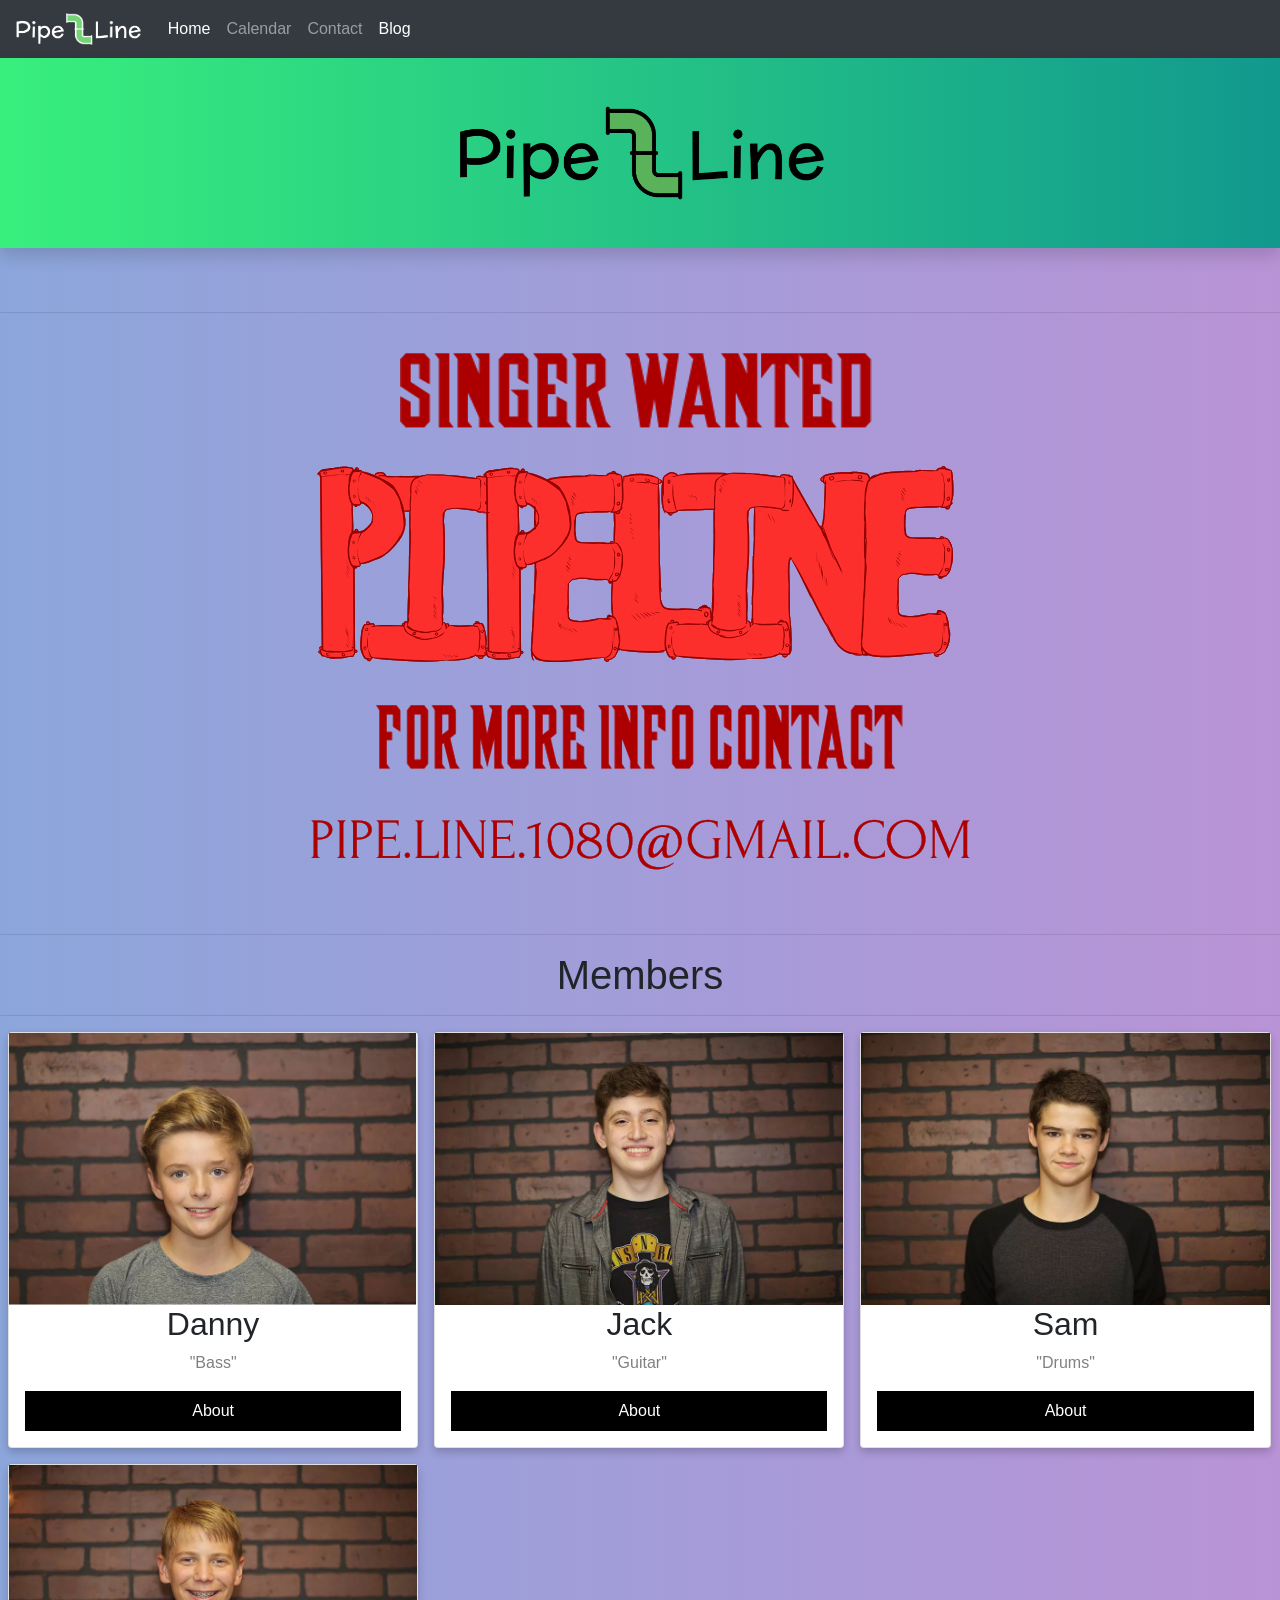
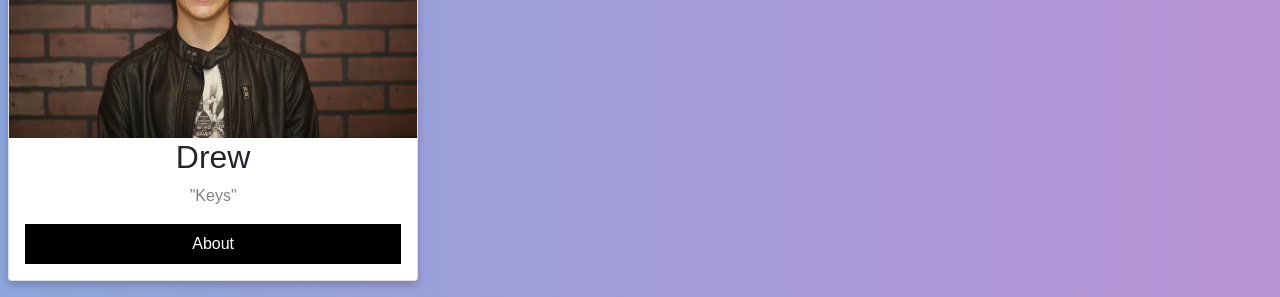
<file: index.html>
<!DOCTYPE html>

<html>

  <head>
    <link rel="shortcut icon" type="image/png" href="/favicon.png"/>
<link rel="shortcut icon" type="image/png" href="musiciconbrowser1.png"/>

    <title>Pipeline</title>

    <link rel="stylesheet" href="libs/css/bootstrap.min.css">
    <link rel="stylesheet" href="libs/css/gradients.css">

    <link rel="stylesheet" href="libs/css/animate.css">
    <link rel="stylesheet" href="libs/css/delays.css">

<!--still needs background-->

<style>
body {
  background: #B993D6;  /* fallback for old browsers */
background: -webkit-linear-gradient(to right, #8CA6DB, #B993D6);  /* Chrome 10-25, Safari 5.1-6 */
background: linear-gradient(to right, #8CA6DB, #B993D6); /* W3C, IE 10+/ Edge, Firefox 16+, Chrome 26+, Opera 12+, Safari 7+ */

}
/* Three columns side by side */
.column {
 float: left;
 width: 33.3%;
 margin-bottom: 16px;
 padding: 0 8px;
}

/* Display the columns below each other instead of side by side on small screens */
@media screen and (max-width: 650px) {
 .column {
   width: 100%;
   display: block;
 }
}

/* Add some shadows to create a card effect */
.card {
 box-shadow: 0 4px 8px 0 rgba(0, 0, 0, 0.2);
}

/* Some left and right padding inside the container */
.container {
 padding: 0 16px;
}

/* Clear floats */
.container::after, .row::after {
 content: "";
 clear: both;
 display: table;
}

.title {
 color: grey;
}

.button {
 border: none;
 outline: 0;
 display: inline-block;
 padding: 8px;
 color: white;
 background-color: #000;
 text-align: center;
 cursor: pointer;
 width: 100%;
}

.button:hover {
 background-color: #555;
}
</style>
  </head>

  <body>

    <nav class="navbar navbar-expand-sm navbar-dark bg-dark shadow">
      <a class="navbar-brand" href="index.html">
        <img class="align-top ml-n1" height="32px" src="logo/dark-sm.png">
      </a>
      <ul class="navbar-nav">
        <li class="nav-item active">
          <a class="nav-link" href="index.html">Home</a>
        </li>
        <li class="nav-item">
          <a class="nav-link" href="calendar.html">Calendar</a>
        </li>
        <li class="nav-item">
          <a class="nav-link" href="contact.html">Contact</a>
        </li>
        <li class="nav-item active">
          <a class="nav-link" href="blog.html">Blog</a>
          <li>
      </ul>
    </nav>

    <div class="container-fluid row m-0 py-4 py-md-5 bg-grad-quepal animated fadeIn slower shadow">

      <div class="col-sm-2 col-md-3 col-xl-4"></div>

      <div class="col-sm animated fadeIn fast delay-0p5s">
        <img class="img-fluid animated flip delay-0p5s" src="logo/light-lg.png">
      </div>

      <div class="col-sm-2 col-md-3 col-xl-4"></div>
    </div>

    <script src="libs/js/jquery-3.4.1.min.js"></script>
    <script src="libs/js/popper.min.js"></script>
    <script src="libs/js/bootstrap.min.js"></script>
    <br>     </br>
    <style>
picture {
      display: block;
      margin-left: auto;
      margin-right: auto;
      width: 100%;
    }
      </style>
      <hr>
  <center>  ​<picture>
  <img src="singerwanted.png" alt="singerwanted" class="left">
</div>
</picture>
<br>       </br>
<hr>
 <h1>Members</h1> </center>
<hr>
<!--addition-->
<center>
 <div class="column">
   <div class="card">
     <img src="danny.png" alt="dannyprofile" style="width:100%">
     <div class="container">
       <h2>Danny</h2>
       <p class="title">"Bass"</p>
       <p><button class="button" onclick="window.location.href='danny.html'">About</button></p>
     </div>
   </div>
 </div>

 <div class="column">
   <div class="card">
     <img src="jack.png" alt="jackprofile" style="width:100%">
     <div class="container">
       <h2>Jack</h2>
       <p class="title">"Guitar"</p>
       <p><button class="button" onclick="window.location.href='jack.html'">About</button></p>
     </div>
   </div>
 </div>

 <div class="column">
   <div class="card">
     <img src="sam.png" alt="samprofile" style="width:100%">
     <div class="container">
       <h2>Sam</h2>
       <p class="title">"Drums"</p>
       <p><button class="button" onclick="window.location.href='sam.html'">About</button></p>
     </div>
   </div>
 </div>
</div>

<div class="column">
  <div class="card">
    <img src="drew.png" alt="drewprofile" style="width:100%">
    <div class="container">
      <h2>Drew</h2>
      <p class="title">"Keys"</p>
      <p><button class="button" onclick="window.location.href='drew.html'">About</button></p>
    </div>
  </div>
</div>
</div>
</center>
<!--end addition-->

<div></div>


  </body>

</html>
</file>
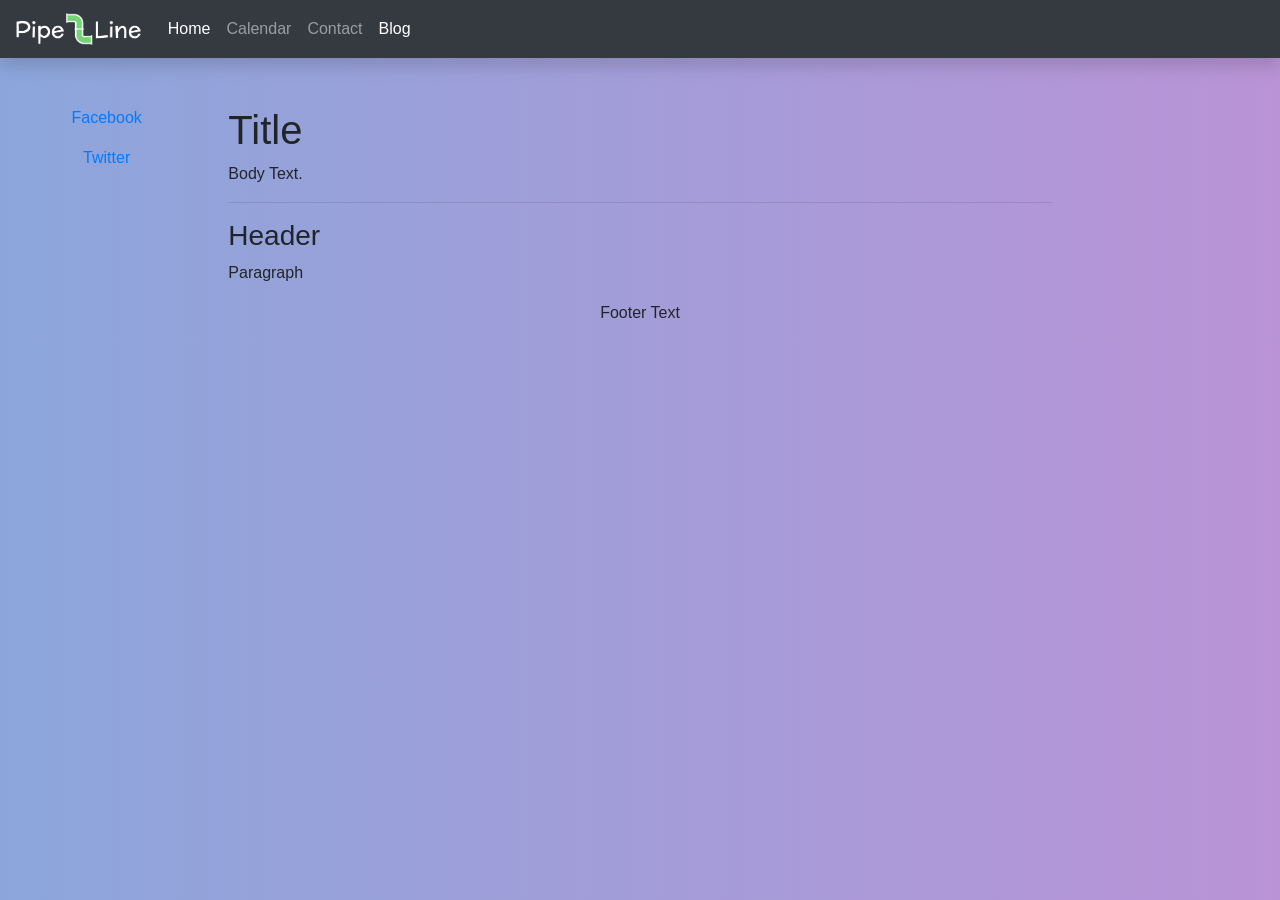
<file: blog.html>
<!DOCTYPE html>
<html>

  <head>
  <link rel="shortcut icon" type="image/png" href="/favicon.png"/>
<link rel="shortcut icon" type="image/png" href="musiciconbrowser1.png"/>

  <title>Pipeline</title>

  <link rel="stylesheet" href="libs/css/bootstrap.min.css">
  <link rel="stylesheet" href="libs/css/gradients.css">

  <link rel="stylesheet" href="libs/css/animate.css">
  <link rel="stylesheet" href="libs/css/delays.css">

  <style>
    /* Remove the navbar's default margin-bottom and rounded borders */
      body {
        background: #B993D6;  /* fallback for old browsers */
      background: -webkit-linear-gradient(to right, #8CA6DB, #B993D6);  /* Chrome 10-25, Safari 5.1-6 */
      background: linear-gradient(to right, #8CA6DB, #B993D6); /* W3C, IE 10+/ Edge, Firefox 16+, Chrome 26+, Opera 12+, Safari 7+ */

      }
    /* Three columns side by side */
    .column {
     float: left;
     width: 33.3%;
     margin-bottom: 16px;
     padding: 0 8px;
    }

    /* Display the columns below each other instead of side by side on small screens */
    @media screen and (max-width: 650px) {
     .column {
       width: 100%;
       display: block;
     }
    }

    /* Add some shadows to create a card effect */
    .card {
     box-shadow: 0 4px 8px 0 rgba(0, 0, 0, 0.2);
    }

    /* Some left and right padding inside the container */
    .container {
     padding: 0 16px;
    }

    /* Clear floats */
    .container::after, .row::after {
     content: "";
     clear: both;
     display: table;
    }

    .title {
     color: grey;
    }

    .button {
     border: none;
     outline: 0;
     display: inline-block;
     padding: 8px;
     color: white;
     background-color: #000;
     text-align: center;
     cursor: pointer;
     width: 100%;
    }

    .button:hover {
     background-color: #555;
    }
    </style>
      </head>

      <body>

        <nav class="navbar navbar-expand-sm navbar-dark bg-dark shadow">
          <a class="navbar-brand" href="index.html">
            <img class="align-top ml-n1" height="32px" src="logo/dark-sm.png">
          </a>
          <ul class="navbar-nav">
            <li class="nav-item active">
              <a class="nav-link" href="index.html">Home</a>
            </li>
            <li class="nav-item">
              <a class="nav-link" href="calendar.html">Calendar</a>
            </li>
            <li class="nav-item">
              <a class="nav-link" href="contact.html">Contact</a>
            </li>
            <li class="nav-item active">
              <a class="nav-link" href="blog.html">Blog</a>
              <li>
          </ul>
        </nav>


        <div class="container-fluid text-center">
  <div class="row content">
    <div class="col-sm-2 sidenav">
      <br>     </br>
      <p><a href="put link here">Facebook</a></p>
      <p><a href="put link here">Twitter</a></p>
    </div>
    <div class="col-sm-8 text-left">
      <br>     </br>
      <h1>Title</h1>
      <p>Body Text.</p>
      <hr>
      <h3>Header</h3>
      <p>Paragraph</p>
    </div>
    <div class="col-sm-2 sidenav">
      <div class="well">
      </div>
      <div class="well">
      </div>
    </div>
  </div>
</div>

<footer class="container-fluid text-center">
  <p>Footer Text</p>
</footer>



</body>
</html>
</file>
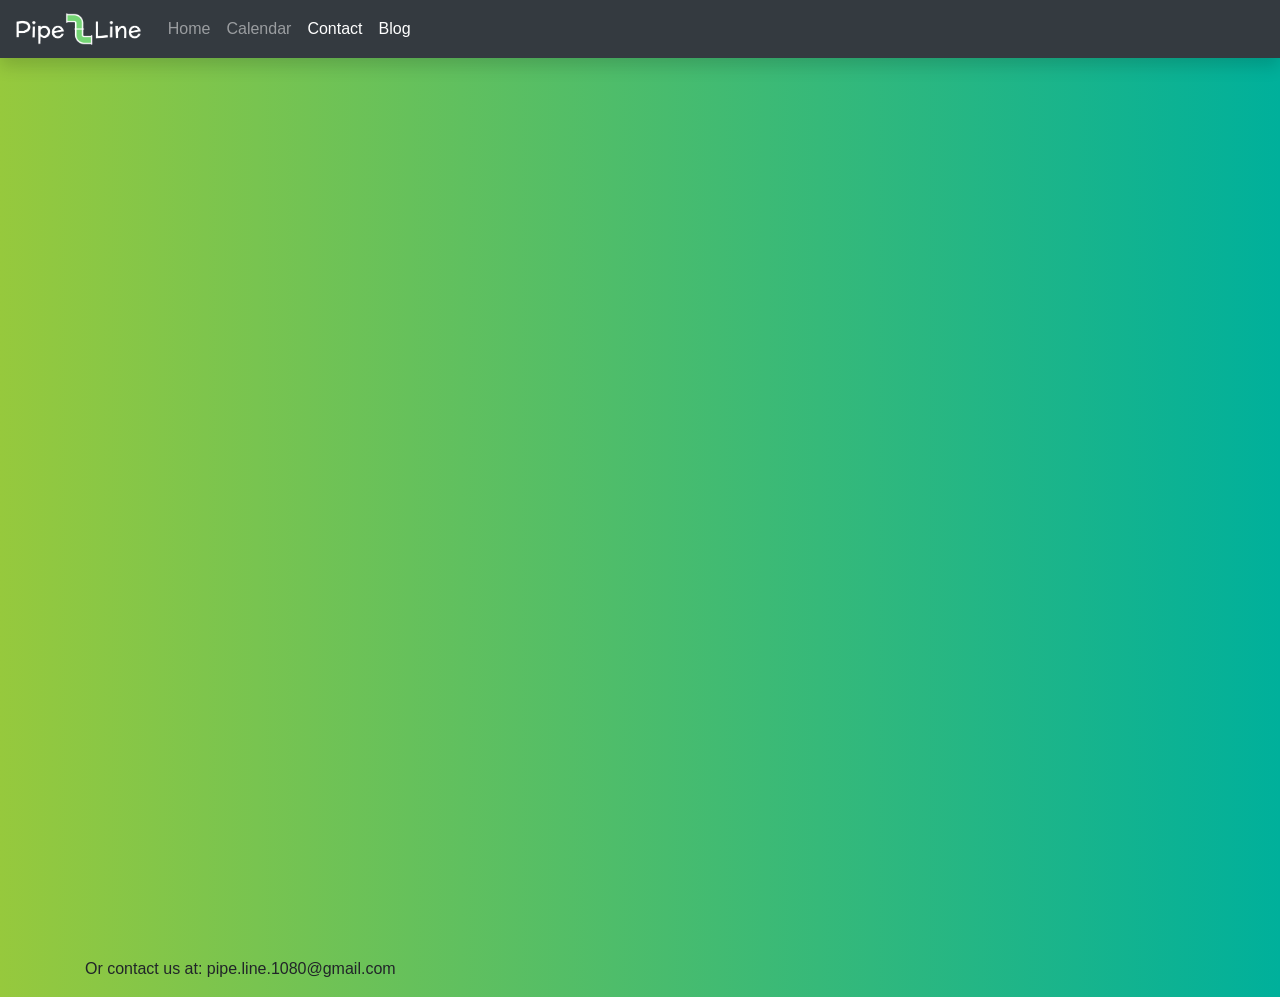
<file: contact.html>
<!DOCTYPE html>

<html>

  <head>

    <title>Pipeline : Contact</title>

    <link rel="stylesheet" href="libs/css/bootstrap.min.css">
    <style>
    body {
      background-color: background: #00b09b;  /* fallback for old browsers */
background: -webkit-linear-gradient(to right, #96c93d, #00b09b);  /* Chrome 10-25, Safari 5.1-6 */
background: linear-gradient(to right, #96c93d, #00b09b); /* W3C, IE 10+/ Edge, Firefox 16+, Chrome 26+, Opera 12+, Safari 7+ */

    }
    </style>
  </head>

  <body>

    <nav class="navbar navbar-expand-sm navbar-dark bg-dark shadow">
      <a class="navbar-brand" href="index.html">
        <img class="align-top ml-n1" height="32px" src="logo/dark-sm.png">
      </a>
      <ul class="navbar-nav">
        <li class="nav-item">
          <a class="nav-link" href="index.html">Home</a>
        </li>
        <li class="nav-item">
          <a class="nav-link" href="calendar.html">Calendar</a>
        </li>
        <li class="nav-item active">
          <a class="nav-link" href="contact.html">Contact</a>
        </li>
        <li class="nav-item active">
          <a class="nav-link" href="blog.html">Blog</a>
          <li>
      </ul>
    </nav>
<!--Google Form-->
<iframe src="https://docs.google.com/forms/d/e/1FAIpQLSfdKHc3LoVyTGX0eEVWH0GrIsZEdvUvKL-MIm7-bQBWb9mg6g/viewform?embedded=true" width="1250" height="892" frameborder="0" marginheight="0" marginwidth="0">Loading...</iframe>
<!--end google form-->
    <div></div>
    <div class="container">
      <p>Or contact us at: pipe.line.1080@gmail.com</p>
</div>

    <script src="libs/js/jquery-3.4.1.min.js"></script>
    <script src="libs/js/popper.min.js"></script>
    <script src="libs/js/bootstrap.min.js"></script>

  </body>

</html>
</file>
<file: libs/css/gradients.css>
.bg-grad-quepal {
  background: #11998e;  /* fallback for old browsers */
  background: -webkit-linear-gradient(to right, #38ef7d, #11998e);  /* Chrome 10-25, Safari 5.1-6 */
  background: linear-gradient(to right, #38ef7d, #11998e); /* W3C, IE 10+/ Edge, Firefox 16+, Chrome 26+, Opera 12+, Safari 7+ */
}
.ohhappiness {
  background: #00b09b;  /* fallback for old browsers */
background: -webkit-linear-gradient(to right, #96c93d, #00b09b);  /* Chrome 10-25, Safari 5.1-6 */
background: linear-gradient(to right, #96c93d, #00b09b); /* W3C, IE 10+/ Edge, Firefox 16+, Chrome 26+, Opera 12+, Safari 7+ */
}
</file>
<file: libs/css/delays.css>
.delay-0p25s { animation-delay: 0.25s; }
.delay-0p5s { animation-delay: 0.5s; }
.delay-0p75s { animation-delay: 0.75s; }

.delay-1p25s { animation-delay: 1.25s; }
.delay-1p5s { animation-delay: 1.5s; }
.delay-1p75s { animation-delay: 1.75s; }

.delay-2p25s { animation-delay: 2.25s; }
.delay-2p5s { animation-delay: 2.5s; }
.delay-2p75s { animation-delay: 2.75s; }

.delay-3p25s { animation-delay: 3.25s; }
.delay-3p5s { animation-delay: 3.5s; }
.delay-3p75s { animation-delay: 3.75s; }

.delay-4p25s { animation-delay: 4.25s; }
.delay-4p5s { animation-delay: 4.5s; }
.delay-4p75s { animation-delay: 4.75s; }
</file>
